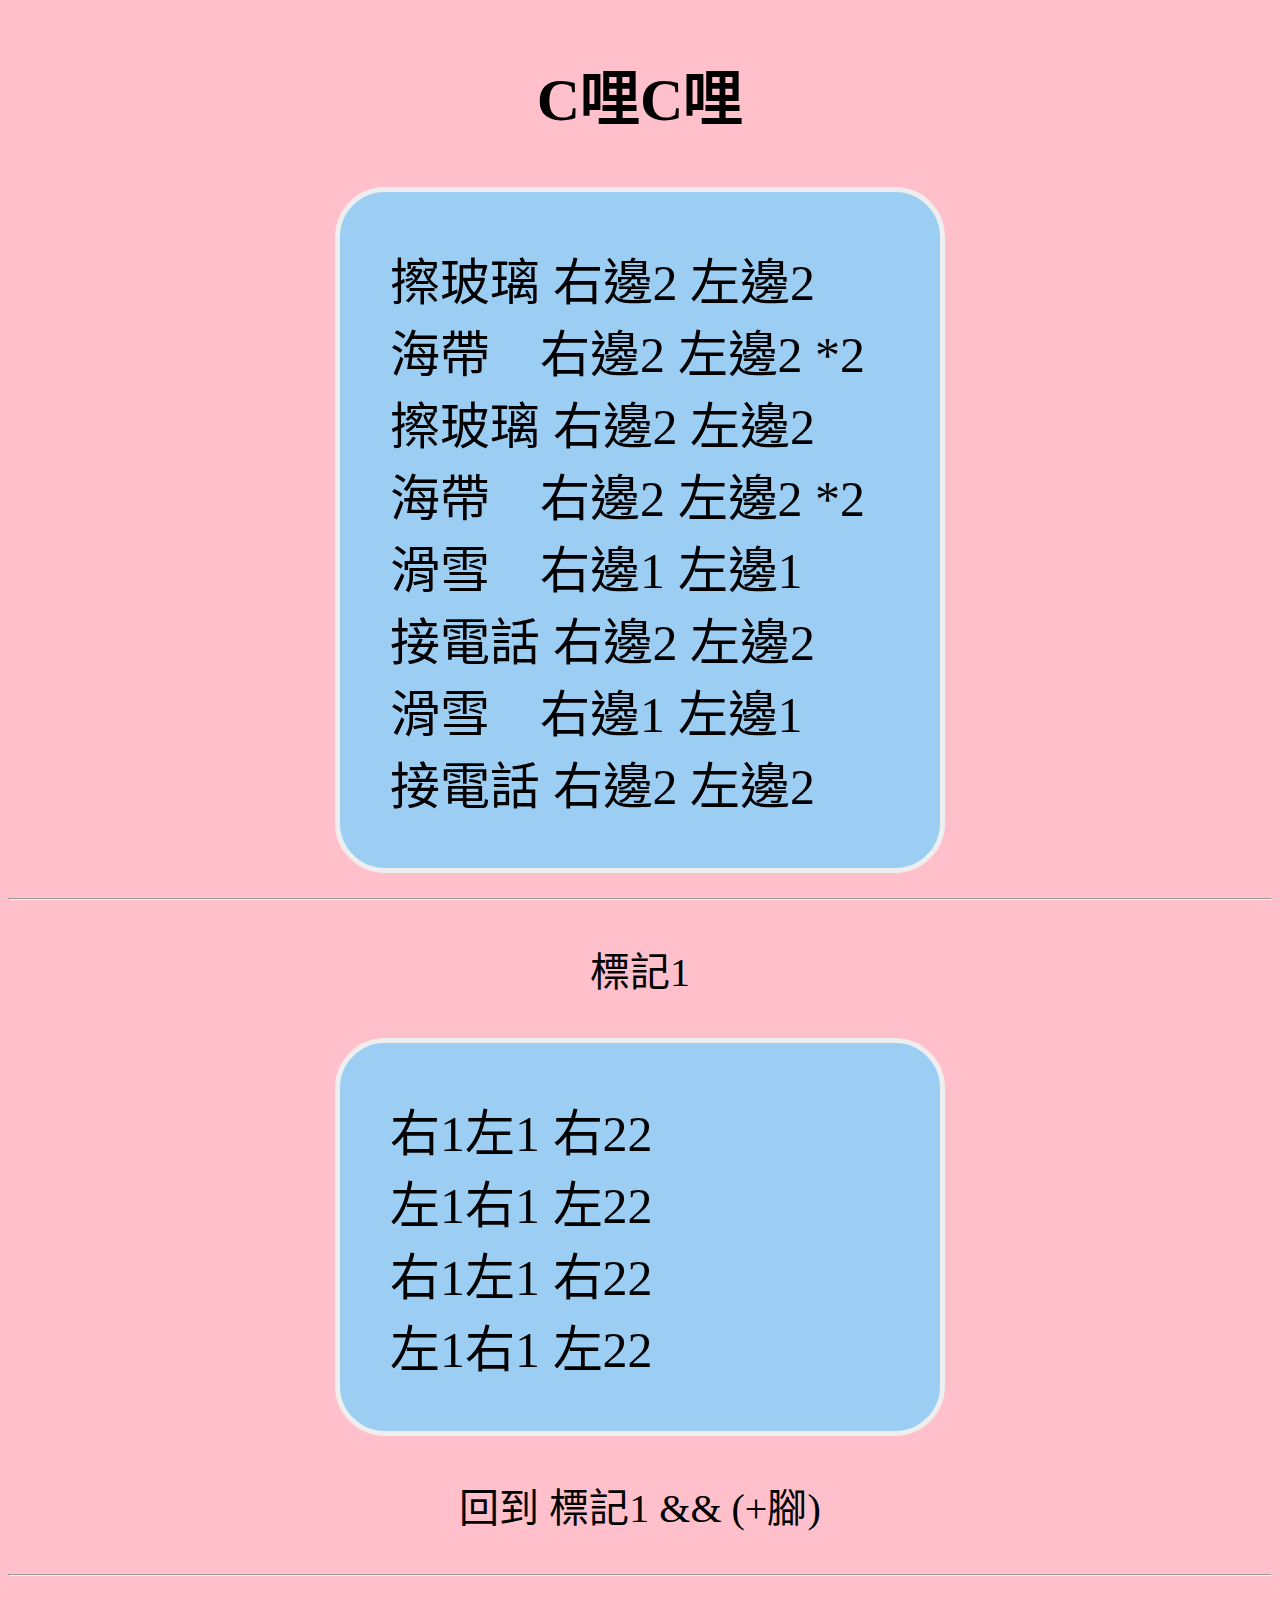
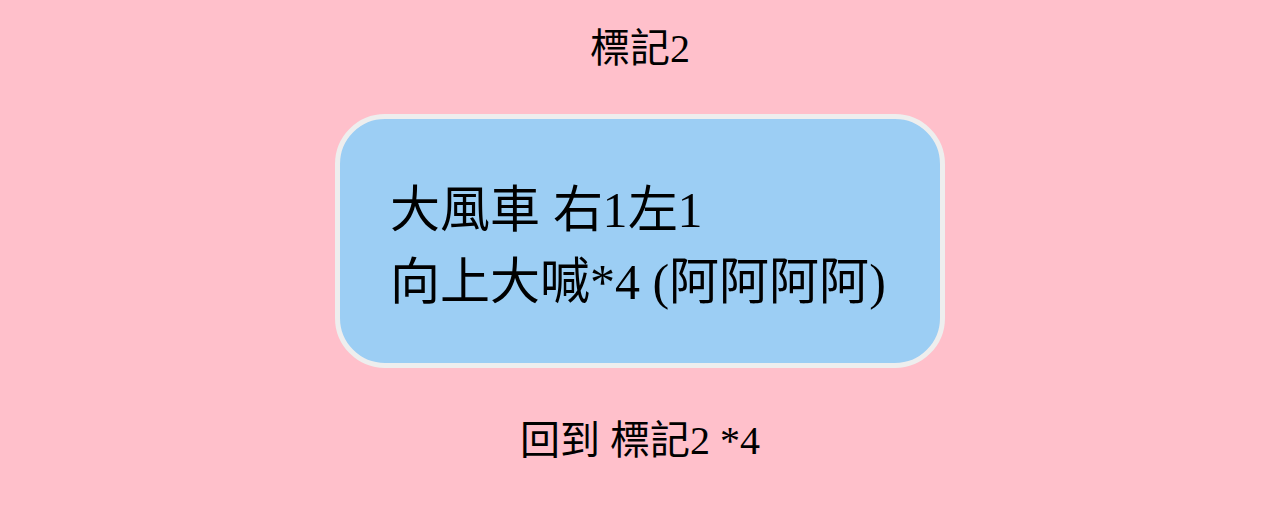
<file: growing_up_2024/index.html>
<!DOCTYPE html>
<html lang="zh-tw">
<head>
    <meta charset="UTF-8">
    <meta name="viewport" content="width=device-width, initial-scale=1.0">
    <title>C哩C哩</title>
    <link rel="stylesheet" href="style.css">
    
</head>
<body>

    <h2>C哩C哩</h2>
    <ul>
        <li>擦玻璃 右邊2 左邊2</li>
        <li>海帶 &nbsp&nbsp&nbsp右邊2 左邊2 *2</li>
        <li>擦玻璃 右邊2 左邊2</li>
        <li>海帶 &nbsp&nbsp&nbsp右邊2 左邊2 *2</li>
        <li>滑雪 &nbsp&nbsp&nbsp右邊1 左邊1</li>
        <li>接電話 右邊2 左邊2</li>
        <li>滑雪&nbsp&nbsp&nbsp&nbsp右邊1 左邊1</li>
        <li>接電話&nbsp右邊2 左邊2</li>
    </ul>
    <hr>
    <p>標記1</p>
    <ul>
        <li>右1左1 右22</li>
        <li>左1右1 左22</li>
        <li>右1左1 右22</li>
        <li>左1右1 左22</li>
    </ul>
    <p>回到 標記1 && (+腳)</p>
    <hr>
    <p>標記2</p>
    <ul>
        <li>大風車 右1左1</li>
        <li>向上大喊*4 (阿阿阿阿)</li>
    </ul>
    <p>回到 標記2 *4</p>
</body>
</html>

<!-- 

## C哩C哩

擦玻璃 右邊2 左邊2
海帶   右邊2 左邊2 *2
擦玻璃 右邊2 左邊2
海帶   右邊2 左邊2 *2
滑雪   右邊1 左邊1
接電話 右邊2 左邊2
滑雪   右邊1 左邊1
接電話 右邊2 左邊2

---

> 標記1

右1左1 右22 
左1右1 左22 
右1左1 右22 
左1右1 左22

> 回到 標記1 && (+腳)

---

> 標記2

大風車 右1左1
向上大喊*4 (阿阿阿阿)

> 回到 標記2 *4 -->
</file>
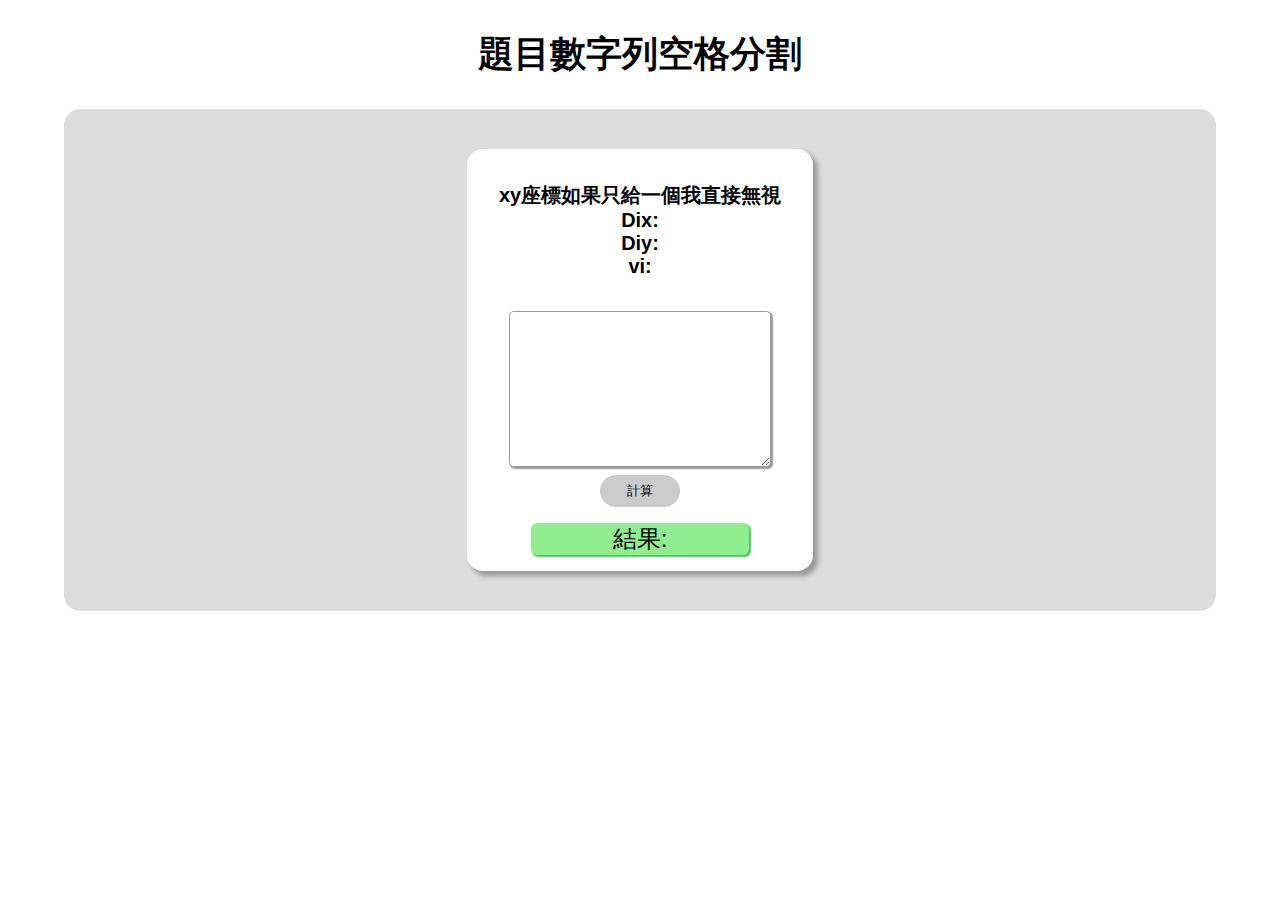
<file: tools/hs/index.html>
<!DOCTYPE html>
<html lang="en">
<head>
    <meta charset="UTF-8">
    <meta name="viewport" content="width=device-width, initial-scale=1.0">
    <title>sh_tool</title>
    <link rel="stylesheet" href="style.css">
</head>
<body>
    <h2>題目數字列空格分割</h2>
    <ul class="package">
        <li id="t1" class="question_out">
            <h5>xy座標如果只給一個我直接無視
                <br>
                Dix:
                <br>
                Diy:
                <br>
                vi:
            </h5>
            <textarea  cols="30" rows="10"></textarea>
            <br>
            <input type="button" value="計算">
            <p>結果:<br></p>
        </li>
        
    </ul>
    <script src="hs.js"></script>
</body>
</html>
</file>
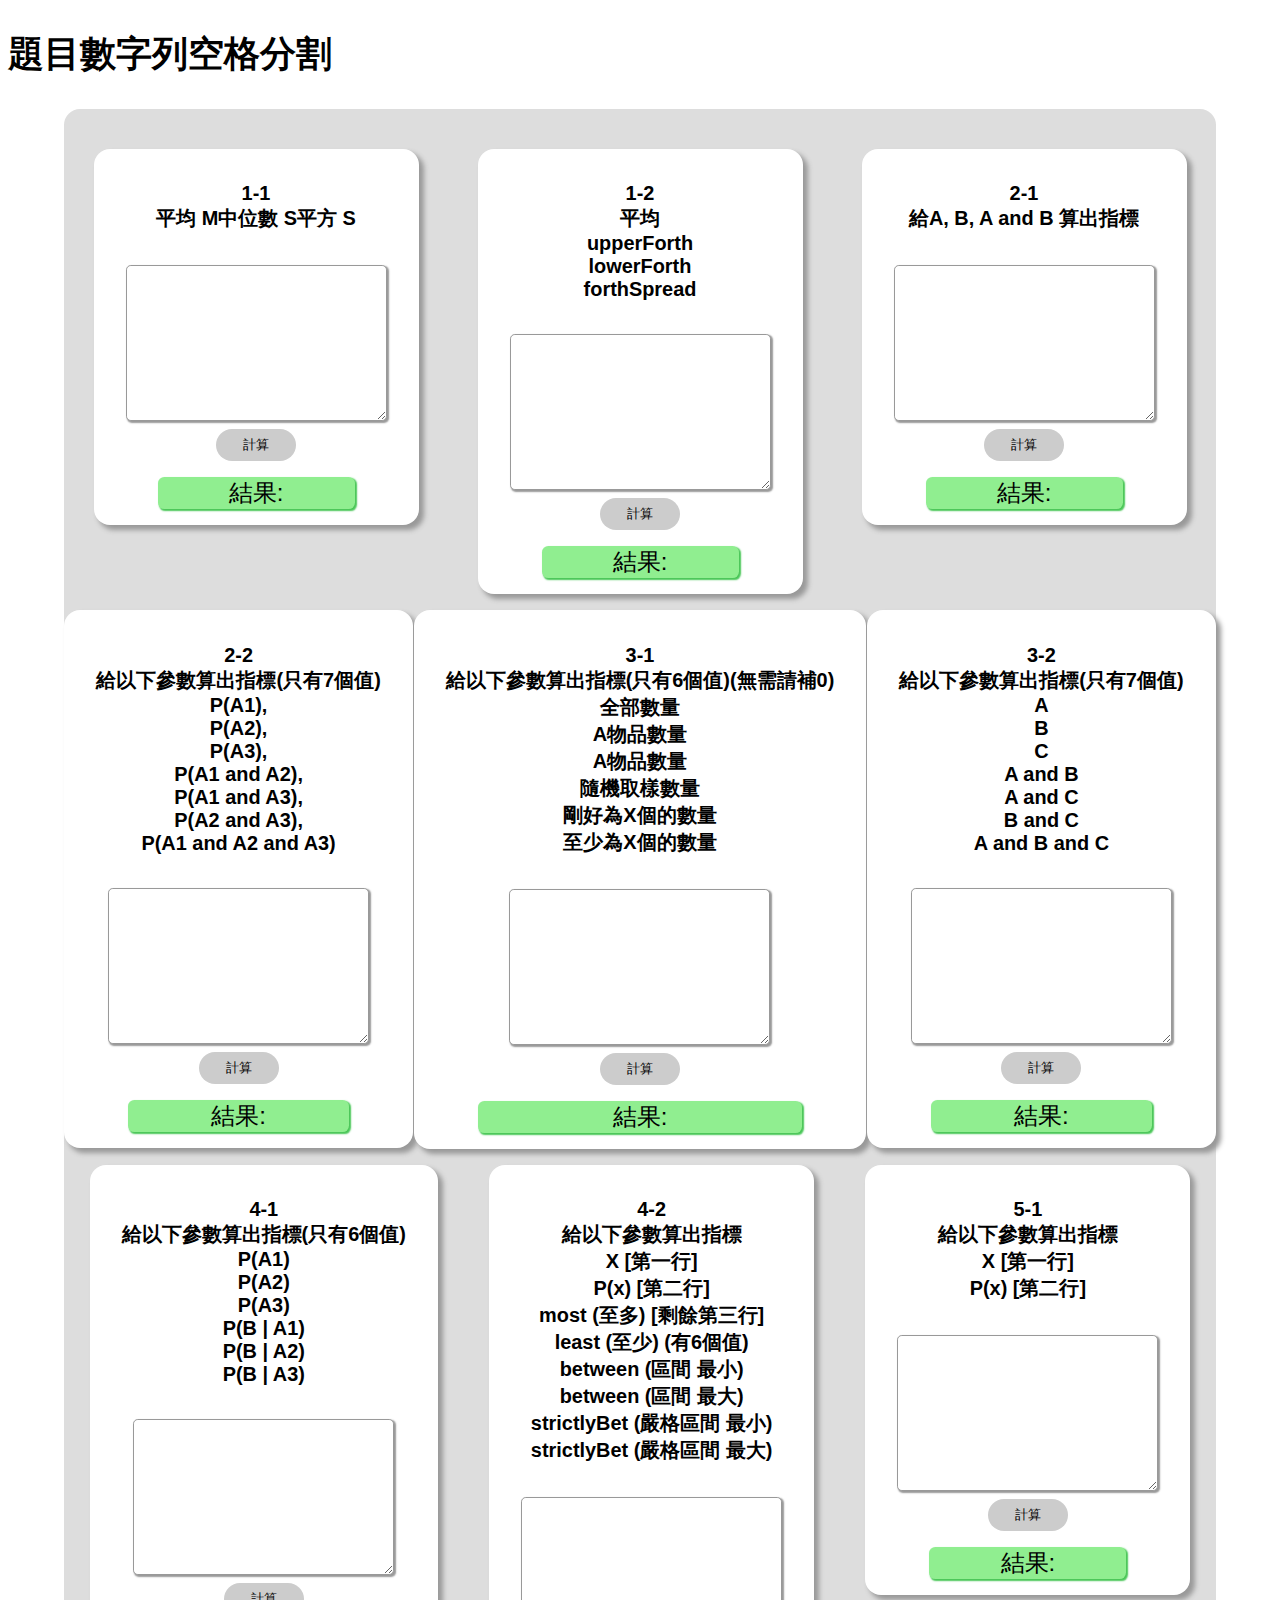
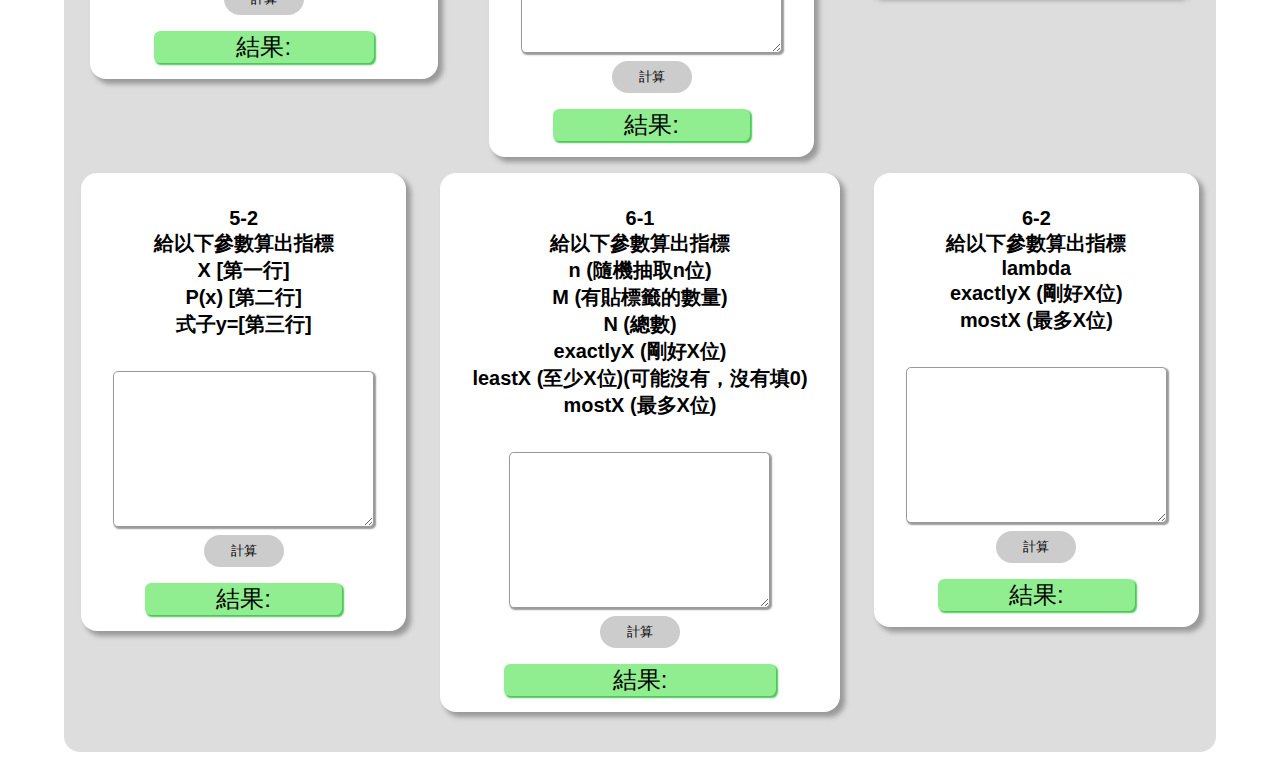
<file: tools/sh_tool/index.html>
<!DOCTYPE html>
<html lang="en">
<head>
    <meta charset="UTF-8">
    <meta name="viewport" content="width=device-width, initial-scale=1.0">
    <title>sh_tool</title>
    <link rel="stylesheet" href="style.css">
</head>
<body>
    <h2>題目數字列空格分割</h2>
    <ul class="package">
        <li id="ts1_1" class="question_out">
            <h5>1-1
                <br>
                平均 M中位數 S平方 S
            </h5>
            <textarea  cols="30" rows="10"></textarea>
            <br>
            <input type="button" value="計算">
            <p>結果:<br></p>
        </li>
        <li id="ts1_2" class="question_out">
            <h5>1-2
                <br>
                平均<br>upperForth<br>lowerForth<br>forthSpread
            </h5>
            <textarea  cols="30" rows="10"></textarea>
            <br>
            <input type="button" value="計算">
            <p>結果:<br></p>
        </li>
        <li id="ts2_1" class="question_out">
            <h5>2-1
                <br>
                給A, B, A and B 算出指標
            </h5>
            <textarea  cols="30" rows="10"></textarea>
            <br>
            <input type="button" value="計算">
            <p>結果:<br></p>
        </li>
        <li id="ts2_2" class="question_out">
            <h5>2-2
                <br>
                給以下參數算出指標(只有7個值)
                <br>P(A1),
                <br>P(A2),
                <br>P(A3),
                <br>P(A1 and A2),
                <br>P(A1 and A3),
                <br>P(A2 and A3),
                <br>P(A1 and A2 and A3)
            </h5>
            <textarea  cols="30" rows="10"></textarea>
            <br>
            <input type="button" value="計算">
            <p>結果:<br></p>
        </li>
        <li id="ts3_1" class="question_out">
            <h5>3-1
                <br>
                給以下參數算出指標(只有6個值)(無需請補0)
                <br>全部數量 
                <br>A物品數量
                <br>A物品數量
                <br>隨機取樣數量
                <br>剛好為X個的數量
                <br>至少為X個的數量
                
            </h5>
            <textarea  cols="30" rows="10"></textarea>
            <br>
            <input type="button" value="計算">
            <p>結果:<br></p>
        </li>
        <li id="ts3_2" class="question_out">
            <h5>3-2
                <br>
                給以下參數算出指標(只有7個值)
                <br>A
                <br>B
                <br>C
                <br>A and B
                <br>A and C
                <br>B and C
                <br>A and B and C
            </h5>
            <textarea  cols="30" rows="10"></textarea>
            <br>
            <input type="button" value="計算">
            <p>結果:<br></p>
        </li>
        <li id="ts4_1" class="question_out">
            <h5>4-1
                <br>
                給以下參數算出指標(只有6個值)
                <br>P(A1)
                <br>P(A2)
                <br>P(A3)
                <br>P(B | A1)
                <br>P(B | A2) 
                <br>P(B | A3)
            </h5>
            <textarea  cols="30" rows="10"></textarea>
            <br>
            <input type="button" value="計算">
            <p>結果:<br></p>
        </li>
        <li id="ts4_2" class="question_out">
            <h5>4-2
                <br>
                給以下參數算出指標
                <br>X [第一行]
                <br>P(x) [第二行]
                <br>most (至多) [剩餘第三行]
                <br>least (至少) (有6個值)
                <br>between (區間 最小)
                <br>between (區間 最大)
                <br>strictlyBet (嚴格區間 最小)
                <br>strictlyBet (嚴格區間 最大)
            </h5>
            <textarea  cols="30" rows="10"></textarea>
            <br>
            <input type="button" value="計算">
            <p>結果:<br></p>
        </li>
        <li id="ts5_1" class="question_out">
            <h5>5-1
                <br>
                給以下參數算出指標
                <br>X [第一行]
                <br>P(x) [第二行]
            </h5>
            <textarea  cols="30" rows="10"></textarea>
            <br>
            <input type="button" value="計算">
            <p>結果:<br></p>
        </li>
        <li id="ts5_2" class="question_out">
            <h5>5-2
                <br>
                給以下參數算出指標
                <br>X [第一行]
                <br>P(x) [第二行]
                <br>式子y=[第三行]
            </h5>
            <textarea  cols="30" rows="10"></textarea>
            <br>
            <input type="button" value="計算">
            <p>結果:<br></p>
        </li>
        <li id="ts6_1" class="question_out">
            <h5>6-1
                <br>
                給以下參數算出指標
                <br>n (隨機抽取n位)
                <br>M (有貼標籤的數量)
                <br>N (總數)
                <br>exactlyX (剛好X位)
                <br>leastX (至少X位)(可能沒有，沒有填0)
                <br>mostX (最多X位)
            </h5>
            <textarea  cols="30" rows="10"></textarea>
            <br>
            <input type="button" value="計算">
            <p>結果:<br></p>
        </li>
        <li id="ts6_2" class="question_out">
            <h5>6-2
                <br>
                給以下參數算出指標
                <br>lambda
                <br>exactlyX (剛好X位)
                <br>mostX (最多X位)
            </h5>
            <textarea  cols="30" rows="10"></textarea>
            <br>
            <input type="button" value="計算">
            <p>結果:<br></p>
        </li>
    </ul>
    <script src="function_midterm_exam.js"></script>
    <script src="sh_tool.js"></script>
</body>
</html>
</file>
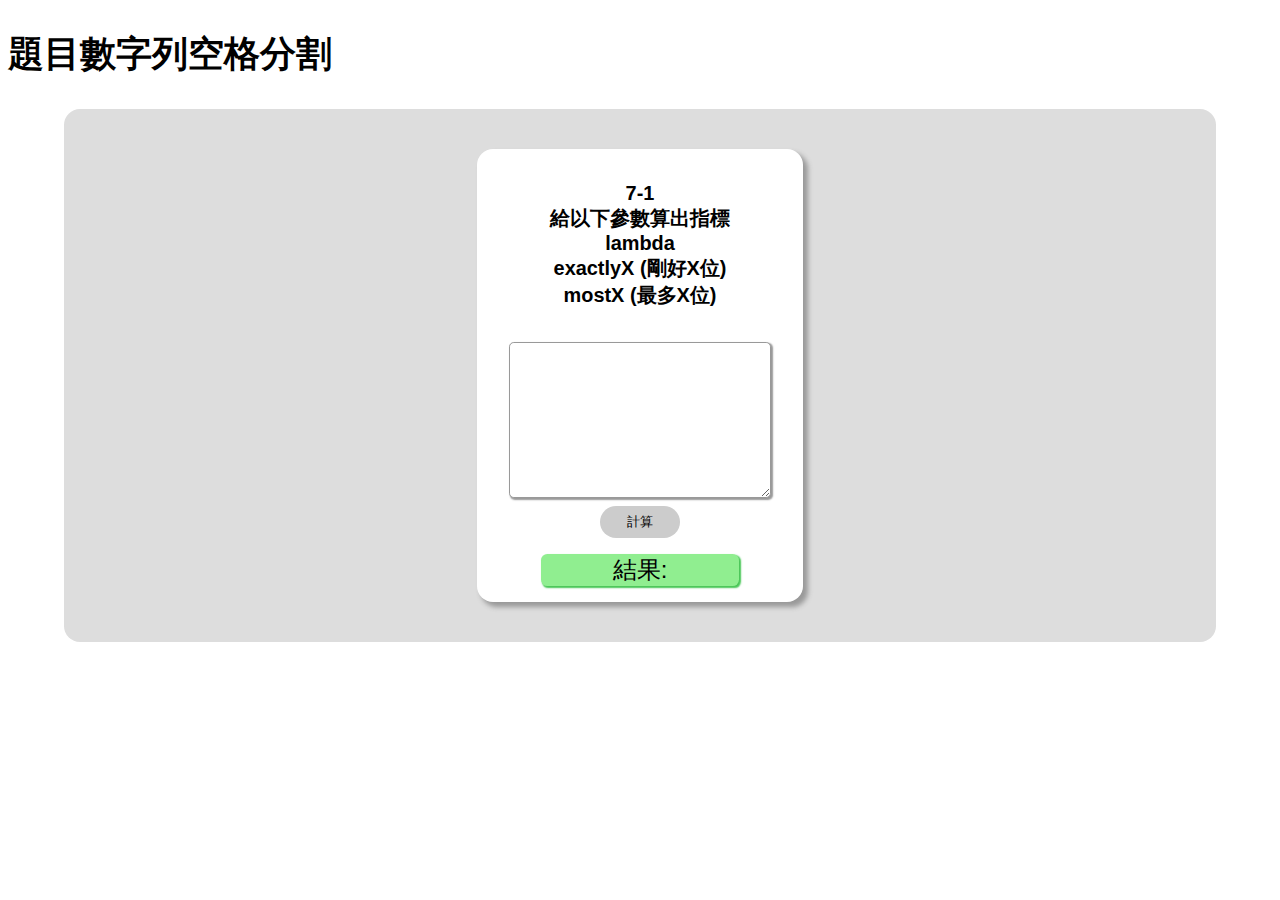
<file: tools/sh_tool/2/index.html>
<!DOCTYPE html>
<html lang="en">
<head>
    <meta charset="UTF-8">
    <meta name="viewport" content="width=device-width, initial-scale=1.0">
    <title>sh_tool</title>
    <link rel="stylesheet" href="../style.css">
</head>
<body>
    <h2>題目數字列空格分割</h2>
    <ul class="package">
        <li id="ts7_1" class="question_out">
            <h5>7-1
                <br>
                給以下參數算出指標
                <br>lambda
                <br>exactlyX (剛好X位)
                <br>mostX (最多X位)

            </h5>
            <textarea  cols="30" rows="10"></textarea>
            <br>
            <input type="button" value="計算">
            <p>結果:<br></p>
        </li>
    </ul>
    <script src="../function_midterm_exam.js"></script>
    <script src="sh_tool2.js"></script>
</body>
</html>
</file>
<file: growing_up_2024/style.css>
html{
    font-size: 50px;
    background-color: pink;
    font-family: "微軟正黑體";
}
h2,p{
    text-align: center;
    margin: 0,auto;
    text-shadow: 1,2;
}
h2{
    font-size: 1.2rem;
}
p{
    font-size: 0.8rem;
}
ul{
    margin: 0 auto;
    background-color: #9ccef4;
    width: 10rem;
    list-style: none;
    padding: 1rem;
    border-radius: 1rem;
    border: 0.1rem solid #eee;
}
</file>
<file: tools/hs/style.css>
body{
    font-size: 24px;
    font-family: Arial, Helvetica, sans-serif,"微軟正黑體";
}
li{
    list-style-type: none ;
}
h2{
    text-align: center;
}
.package{
    
    margin: 0 auto;
    padding: 2rem 0;
    max-width: 90vw;
    min-width: 13rem;
    display: flex;
    flex-wrap: wrap;
    align-items :start;
    justify-content: space-around;
    background-color: #ddd;
    border-radius: 1rem;
    
    
}
.package li{
    /* background-color: #eee; */
    margin: 0.5rem 0;
    text-align: center;
    border-radius: 1rem;
    background-color: #fff;
    padding: 0 2rem;
    box-shadow: 0.3rem 0.3rem 0.3rem #999 ;
    
}
.package li textarea{
    border-radius: 0.3rem;
    outline: none;
    border: 1px solid #999;
    box-shadow: 0.1rem 0.1rem 0.1rem #999 ;
}
.package li input[type="button"]{
    border: none;
    background-color: #ccc;
    border-radius: 1rem;
    width: 5rem;
    height: 2rem;
    transition: transform .3s;
    
}
.package li input[type="button"]:hover{
    transform:scale(1.2);
}
.package li p{
    background-color:lightgreen;
    border-radius: 0.4rem;
    margin: 1rem 2rem;
    box-shadow: 0.1rem 0.1rem 0.1rem #48c656 ;
}
</file>
<file: tools/sh_tool/style.css>
body{
    font-size: 24px;
    font-family: Arial, Helvetica, sans-serif,"微軟正黑體";
}
li{
    list-style-type: none ;
}
.package{
    
    margin: 0 auto;
    padding: 2rem 0;
    max-width: 90vw;
    min-width: 13rem;
    display: flex;
    flex-wrap: wrap;
    align-items :start;
    justify-content: space-around;
    background-color: #ddd;
    border-radius: 1rem;
    
    
}
.package li{
    /* background-color: #eee; */
    margin: 0.5rem 0;
    text-align: center;
    border-radius: 1rem;
    background-color: #fff;
    padding: 0 2rem;
    box-shadow: 0.3rem 0.3rem 0.3rem #999 ;
    
}
.package li textarea{
    border-radius: 0.3rem;
    outline: none;
    border: 1px solid #999;
    box-shadow: 0.1rem 0.1rem 0.1rem #999 ;
}
.package li input[type="button"]{
    border: none;
    background-color: #ccc;
    border-radius: 1rem;
    width: 5rem;
    height: 2rem;
    transition: transform .3s;
    
}
.package li input[type="button"]:hover{
    transform:scale(1.2);
}
.package li p{
    background-color:lightgreen;
    border-radius: 0.4rem;
    margin: 1rem 2rem;
    box-shadow: 0.1rem 0.1rem 0.1rem #48c656 ;
}
</file>
